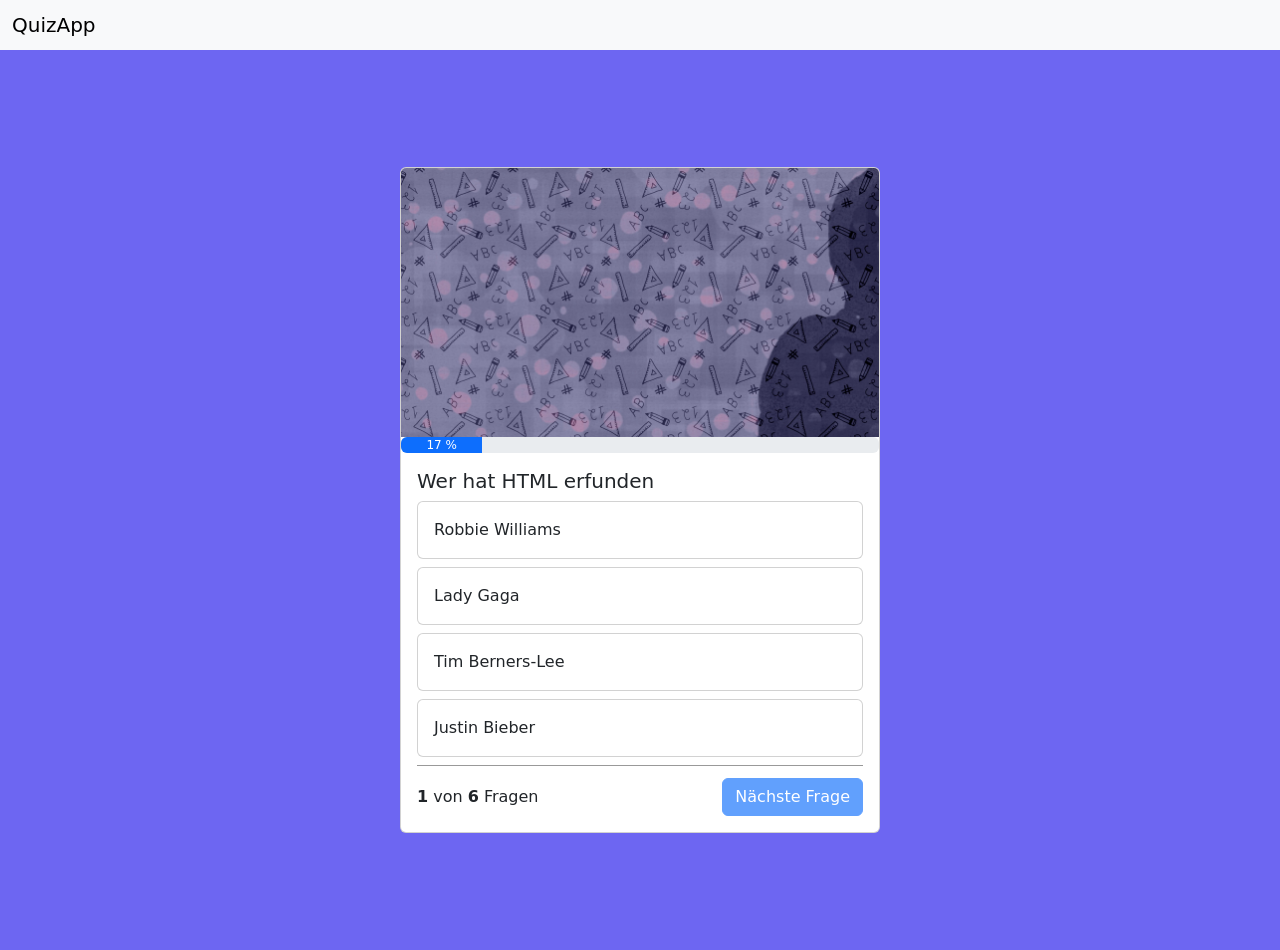
<file: index.html>
<!DOCTYPE html>
<html lang="en">
<head>
    <meta charset="UTF-8">
    <meta name="viewport" content="width=device-width, initial-scale=1.0">
    <title>Quizapp</title>
    <link rel="shortcut icon" href="img/brain result.png" type="image/x-icon">
    <link rel="stylesheet" href="style.css">
    <script src="script.js"></script>

    <!--Bootstrap files-->
    <link href="https://cdn.jsdelivr.net/npm/bootstrap@5.3.3/dist/css/bootstrap.min.css" rel="stylesheet" integrity="sha384-QWTKZyjpPEjISv5WaRU9OFeRpok6YctnYmDr5pNlyT2bRjXh0JMhjY6hW+ALEwIH" crossorigin="anonymous">
    <script src="https://cdn.jsdelivr.net/npm/bootstrap@5.3.3/dist/js/bootstrap.bundle.min.js" integrity="sha384-YvpcrYf0tY3lHB60NNkmXc5s9fDVZLESaAA55NDzOxhy9GkcIdslK1eN7N6jIeHz" crossorigin="anonymous"></script>
</head>
 <body onload="init()">
    <nav class="navbar bg-body-tertiary">
        <div class="container-fluid">
          <span class="navbar-brand mb-0 h1">QuizApp</span>
        </div>
      </nav>
      <div class="container">

        <div class="card quiz-card">
            <img src="./img/pencil.jpg" id="header-img" class="card-img-top">

            <div class="progress">
              <div class="progress-bar" role="progressbar" id="progress-bar" style="width: 0%"></div>
            </div>

            <div class="card-body" id="end-screen" style="display: none;">
              <div class="text-center final-headline">Quiz beendet!

              </div>
            <div class="text-center">
              Du hast <b id="amount-right-questions"></b> Fragen von <b id="amount-of-questions"></b> richtig beantwortet.
            </div>

            <div class="button-row">
              <button onclick="restartGame()" class="btn btn-primary">Erneut spielen</button>
            </div>

            </div>
           
            <div class="card-body" id="question-body">
              <h5 class="card-title" id="questiontext">Frage</h5>

              <div class="card quiz-answer-card mb-2" onclick="answer('answer_1')">
                <div class="card-body" id="answer_1">
                  Antwort
                </div>
              </div>

              <div class="card quiz-answer-card mb-2" onclick="answer('answer_2')">
                <div class="card-body" id="answer_2">
                  Antwort
                </div>
              </div>

              <div class="card quiz-answer-card mb-2" onclick="answer('answer_3')">
                <div class="card-body" id="answer_3">
                  Antwort
                </div>
              </div>

              <div class="card quiz-answer-card mb-2" onclick="answer('answer_4')">
                <div class="card-body" id="answer_4">
                  Antwort
                </div>
              </div>

              <div class="question-footer">
                <span>
                 <b id="next-question"></b> von <b id="all-questions"></b> Fragen
                </span>
                <button onclick="nextQuestion()" type="button" class="btn btn-primary" id="next-button" disabled>Nächste Frage</button>
            </div>
            
        </div>
    </div>
</div>
</body>
</html>
</file>
<file: style.css>
body {
    background-color: rgb(109, 102, 242) !important;
}

.container {
    min-height: 100vh;
    background-color: rgb(109, 102, 242) !important;
    display: flex;
    justify-content: center;
    align-items: center;
}

.quiz-card {
    width: 30rem;
}

.question-footer {
    border-top: 1px solid rgba(0, 0, 0, 0.4);
    display: flex;
    justify-content: space-between;
    align-items: center;
    padding-top: 12px;
}

.quiz-answer-card:hover {
    cursor: pointer;
    background-color: rgba(0, 0, 0, 0.05);
}

.bg-success, .bg-danger {
   color: white;
}

.width-100 {
    width: 100%;
}

.text-center {
    text-align: center;
}

.final-headline {
    font-size: 38px;
    margin-bottom: 32px;
}

.button-row {
    display: flex;
    justify-content: center;
    margin: 24px;
}
</file>
